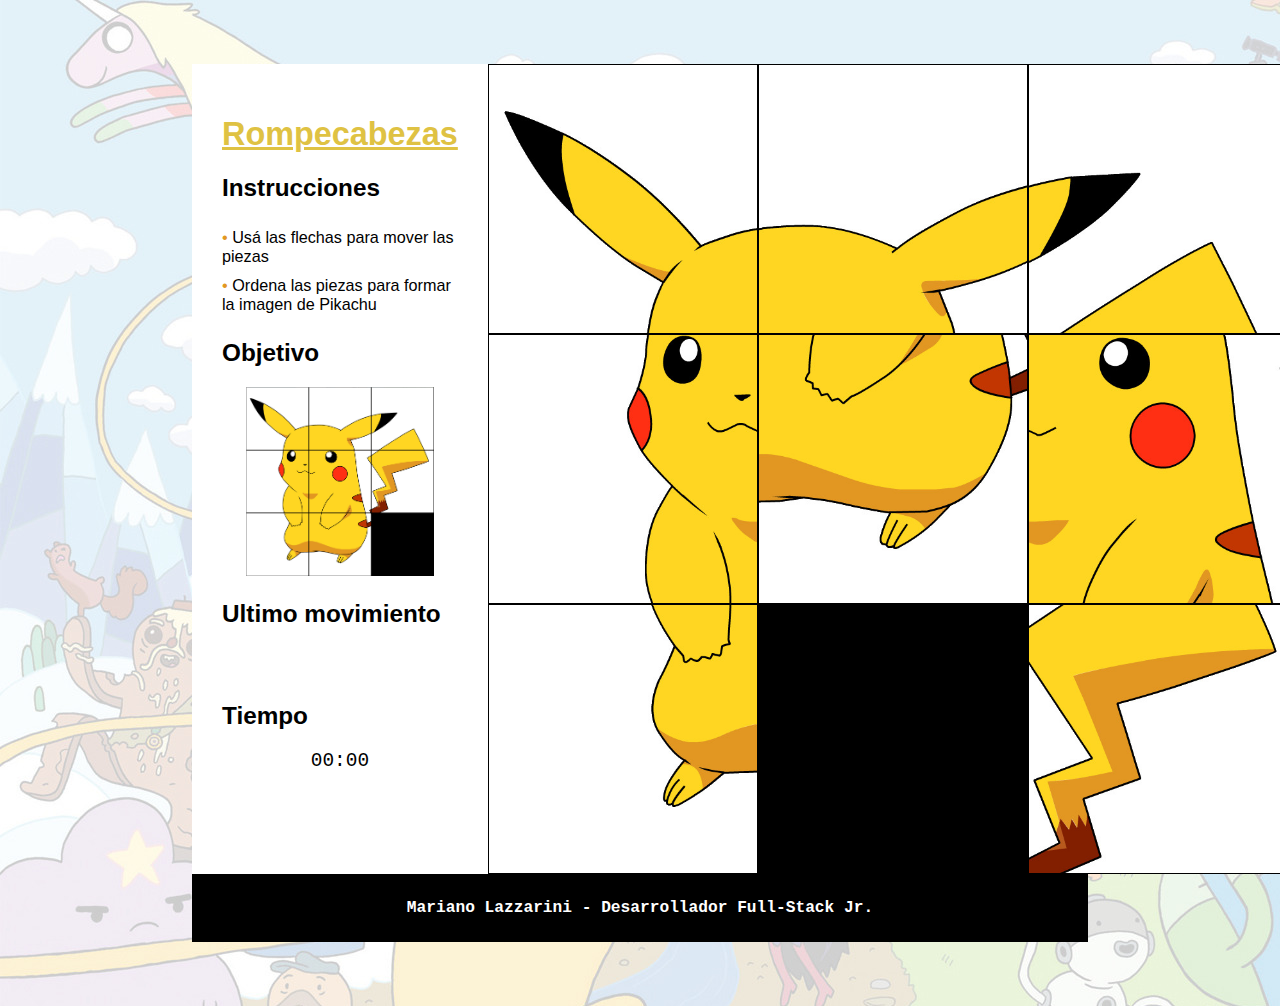
<file: index.html>
<!DOCTYPE html>
<html>

<head>
  	<meta charset="utf-8">
	<title>BMO Arcade</title>
	<link rel="stylesheet" href="css/juego.css">
</head>

<body>
	<div class="col-40">

		<div id="titulo">
			<h1>Rompecabezas</h1>
    	</div>
    	<div id="instrucciones">
			<h2>Instrucciones</h2>
      		<ul id="lista-instrucciones">
      		</ul>
    	</div>
    	<div id="objetivo">
			<h2>Objetivo</h2>
      		<div class="texto-centrado">
				<img src="images/final.png">
     		</div>
    	</div>
    	<div id="ultimo-mov">
			<h2>Ultimo movimiento</h2>
      		<div id="flecha" class="texto-centrado">
				&nbsp;
      		</div>
		</div>
		<div id="tiempo">
			<h2>Tiempo</h2>
			<p id="timer">00:00</p>
		</div>
      		
  </div>
  
  <div class="col-60">
    <div id="juego">
		<div id="pieza1" class="fichas">
			<img src="images/1.jpg">
		</div>
		<div id="pieza2" class="fichas">
			<img src="images/2.jpg">
		</div>
		<div id="pieza3" class="fichas">
			<img src="images/3.jpg">
		</div>
		<div id="pieza4" class="fichas">
			<img src="images/4.jpg">
		</div>
		<div id="pieza5" class="fichas">
			<img src="images/5.jpg">
		</div>
		<div id="pieza6" class="fichas">
			<img src="images/6.jpg">
		</div>
		<div id="pieza7" class="fichas">
			<img src="images/7.jpg">
		</div>
		<div id="pieza8" class="fichas">
			<img src="images/8.jpg">
		</div>
		<div id="pieza9" class="fichas"></div>
		</div>
  	</div>
  	<footer>
		<p>Mariano Lazzarini - Desarrollador Full-Stack Jr.</p>
  	</footer>
  	<script src="js/juego.js"></script>
</body>

</html>
</file>
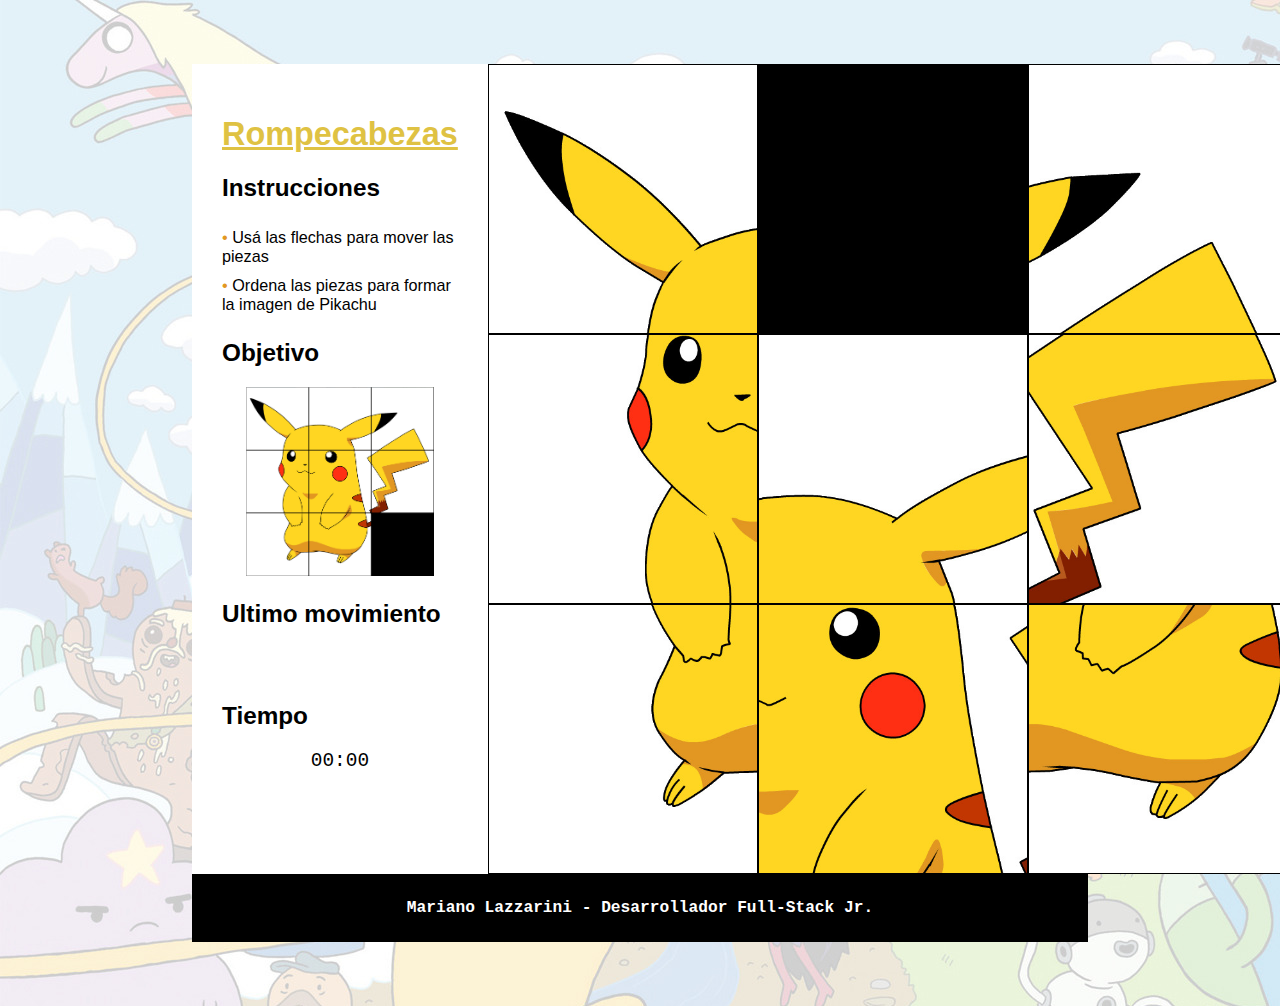
<file: juego.html>
<!DOCTYPE html>
<html>

<head>
  	<meta charset="utf-8">
	<title>BMO Arcade</title>
	<link rel="stylesheet" href="css/juego.css">
</head>

<body>
	<div class="col-40">

		<div id="titulo">
			<h1>Rompecabezas</h1>
    	</div>
    	<div id="instrucciones">
			<h2>Instrucciones</h2>
      		<ul id="lista-instrucciones">
      		</ul>
    	</div>
    	<div id="objetivo">
			<h2>Objetivo</h2>
      		<div class="texto-centrado">
				<img src="images/final.png">
     		</div>
    	</div>
    	<div id="ultimo-mov">
			<h2>Ultimo movimiento</h2>
      		<div id="flecha" class="texto-centrado">
				&nbsp;
      		</div>
		</div>
		<div id="tiempo">
			<h2>Tiempo</h2>
			<p id="timer">00:00</p>
		</div>
      		
  </div>
  
  <div class="col-60">
    <div id="juego">
		<div id="pieza1" class="fichas">
			<img src="images/1.jpg">
		</div>
		<div id="pieza2" class="fichas">
			<img src="images/2.jpg">
		</div>
		<div id="pieza3" class="fichas">
			<img src="images/3.jpg">
		</div>
		<div id="pieza4" class="fichas">
			<img src="images/4.jpg">
		</div>
		<div id="pieza5" class="fichas">
			<img src="images/5.jpg">
		</div>
		<div id="pieza6" class="fichas">
			<img src="images/6.jpg">
		</div>
		<div id="pieza7" class="fichas">
			<img src="images/7.jpg">
		</div>
		<div id="pieza8" class="fichas">
			<img src="images/8.jpg">
		</div>
		<div id="pieza9" class="fichas"></div>
		</div>
  	</div>
  	<footer>
		<p>Mariano Lazzarini - Desarrollador Full-Stack Jr.</p>
  	</footer>
  	<script src="js/juego.js"></script>
</body>

</html>
</file>
<file: css/juego.css>
/*Código armado por La Foca Loca S.A. No modificar*/
* {
    box-sizing: border-box;
    font-size: 1.8vh;
}

body {
    font-family: Arial, sans-serif;
    width: 70%;
    margin: 5% auto;
    min-height: 100%;
    background-image: url(../images/adventure.jpg);
}
ul {
    padding-left: 0;
    list-style: none;
}
li {
    padding: 5px 0;
    animation: fadein 5s;
}
li::before {
    content: '• ';
    color: rgb(226, 151, 34);
}

.col-40 h1 {
    font-size: 2em;
    color: rgb(223, 194, 67);
    text-decoration: underline;
}

.col-40 h2 {
    font-size: 1.5em;
}

.col-40,
.col-60 {
    display: table-cell;
    margin: 0;
    vertical-align: top;
}
.col-40 {
    background: #fff;
    padding: 30px;
    color: #000;
}

.col-60 {
    background: black;
}

#flecha {
    font-size: 30px;
}

.texto-centrado {
    text-align: center;
}

#juego div {
    text-align: center;
    animation: fadein 2s;
}

@keyframes fadein {
    from {
        opacity: 0;
    }
    to {
        opacity: 1;
    }
}

#juego {
    width: 90vh;
    height: 90vh;
}

div .fichas {
    width: 33.33%;
    height: 33.33%;
    border: 1px solid rgba(0, 0, 0, 0);
    float: left;
}

div .fichas img {
    width: 100%;
    height: 100%;
}

#objetivo img {
    width: 80%;
}

footer {
    color: white;
    background-color: black;
    text-align: center;
    margin: 0;
    padding: 1%;
    font-family: 'Courier New', Courier, monospace;
    font-weight: bold;
    width: 100%;
  }

#timer {
    text-align: center;
    font-family: monospace;
    font-size: 120%;
}
</file>
